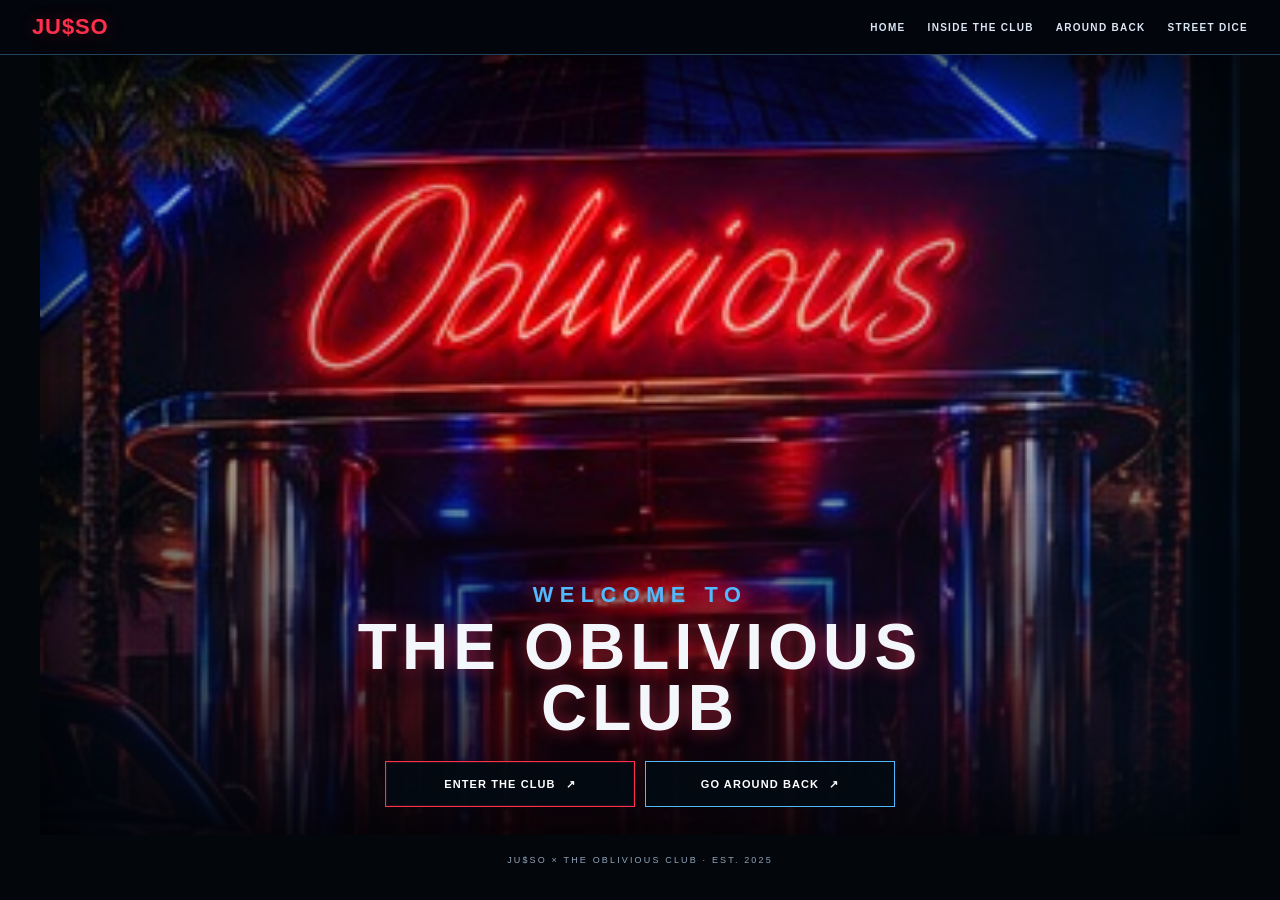
<file: index.html>
<!doctype html><html lang="en"><head><meta charset="utf-8"><meta name="viewport" content="width=device-width,initial-scale=1,viewport-fit=cover"><meta name="theme-color" content="#03060b"><meta name="description" content="Enter The Oblivious Club — a JU$SO music experience."><title>JU$SO — The Oblivious Club</title><link rel="stylesheet" href="styles.css"></head><body><header class="topbar"><a class="brand" href="index.html">JU$SO</a><nav class="nav" aria-label="Main navigation"><a href="index.html" aria-current="page">HOME</a><a href="club.html">INSIDE THE CLUB</a><a href="backyard.html">AROUND BACK</a><a href="game.html">STREET DICE</a></nav></header><main class="page"><section class="hero"><div class="hero-content"><h1><span>Welcome to</span>The Oblivious Club</h1><div class="actions"><a class="btn primary" href="club.html">ENTER THE CLUB <span aria-hidden="true">↗</span></a><a class="btn" href="backyard.html">GO AROUND BACK <span aria-hidden="true">↗</span></a></div></div></section></main><footer class="footer">JU$SO × THE OBLIVIOUS CLUB · EST. 2025</footer></body></html>
</file>
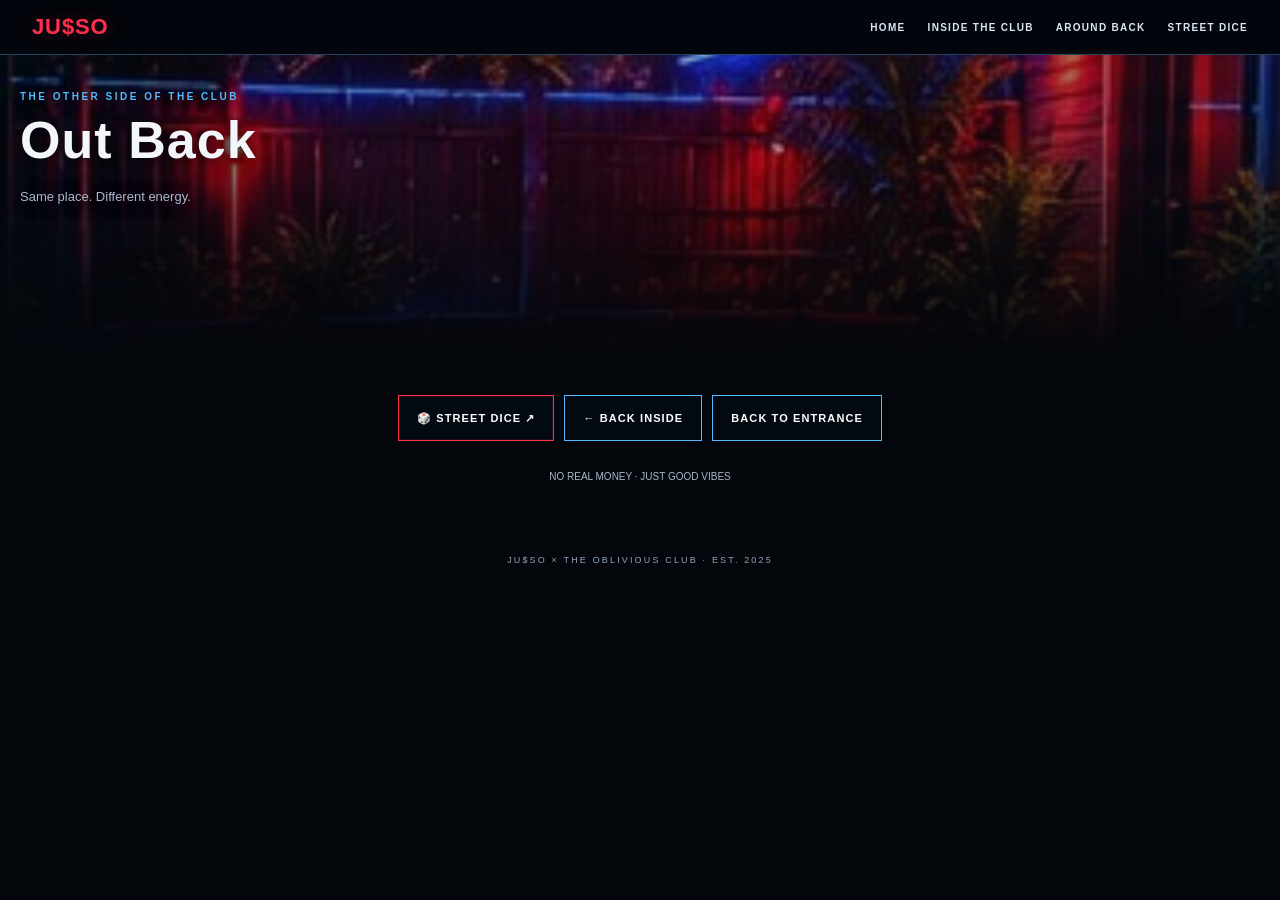
<file: backyard.html>
<!doctype html><html lang="en"><head><meta charset="utf-8"><meta name="viewport" content="width=device-width,initial-scale=1,viewport-fit=cover"><meta name="theme-color" content="#03060b"><meta name="description" content="Around back at The Oblivious Club — find Street Dice."><title>Around Back — JU$SO</title><link rel="stylesheet" href="styles.css"></head><body><header class="topbar"><a class="brand" href="index.html">JU$SO</a><nav class="nav" aria-label="Main navigation"><a href="index.html">HOME</a><a href="club.html">INSIDE THE CLUB</a><a href="backyard.html" aria-current="page">AROUND BACK</a><a href="game.html">STREET DICE</a></nav></header><section class="subscene backyard-hero"><div class="scene-title"><p class="eyebrow">THE OTHER SIDE OF THE CLUB</p><h1>Out Back</h1><p class="muted">Same place. Different energy.</p></div></section><main class="page content"><div class="actions"><a class="btn primary" href="game.html">🎲 STREET DICE ↗</a><a class="btn" href="club.html">← BACK INSIDE</a><a class="btn" href="index.html">BACK TO ENTRANCE</a></div><p class="fineprint" style="text-align:center;margin-top:28px">NO REAL MONEY · JUST GOOD VIBES</p></main><footer class="footer">JU$SO × THE OBLIVIOUS CLUB · EST. 2025</footer></body></html>
</file>
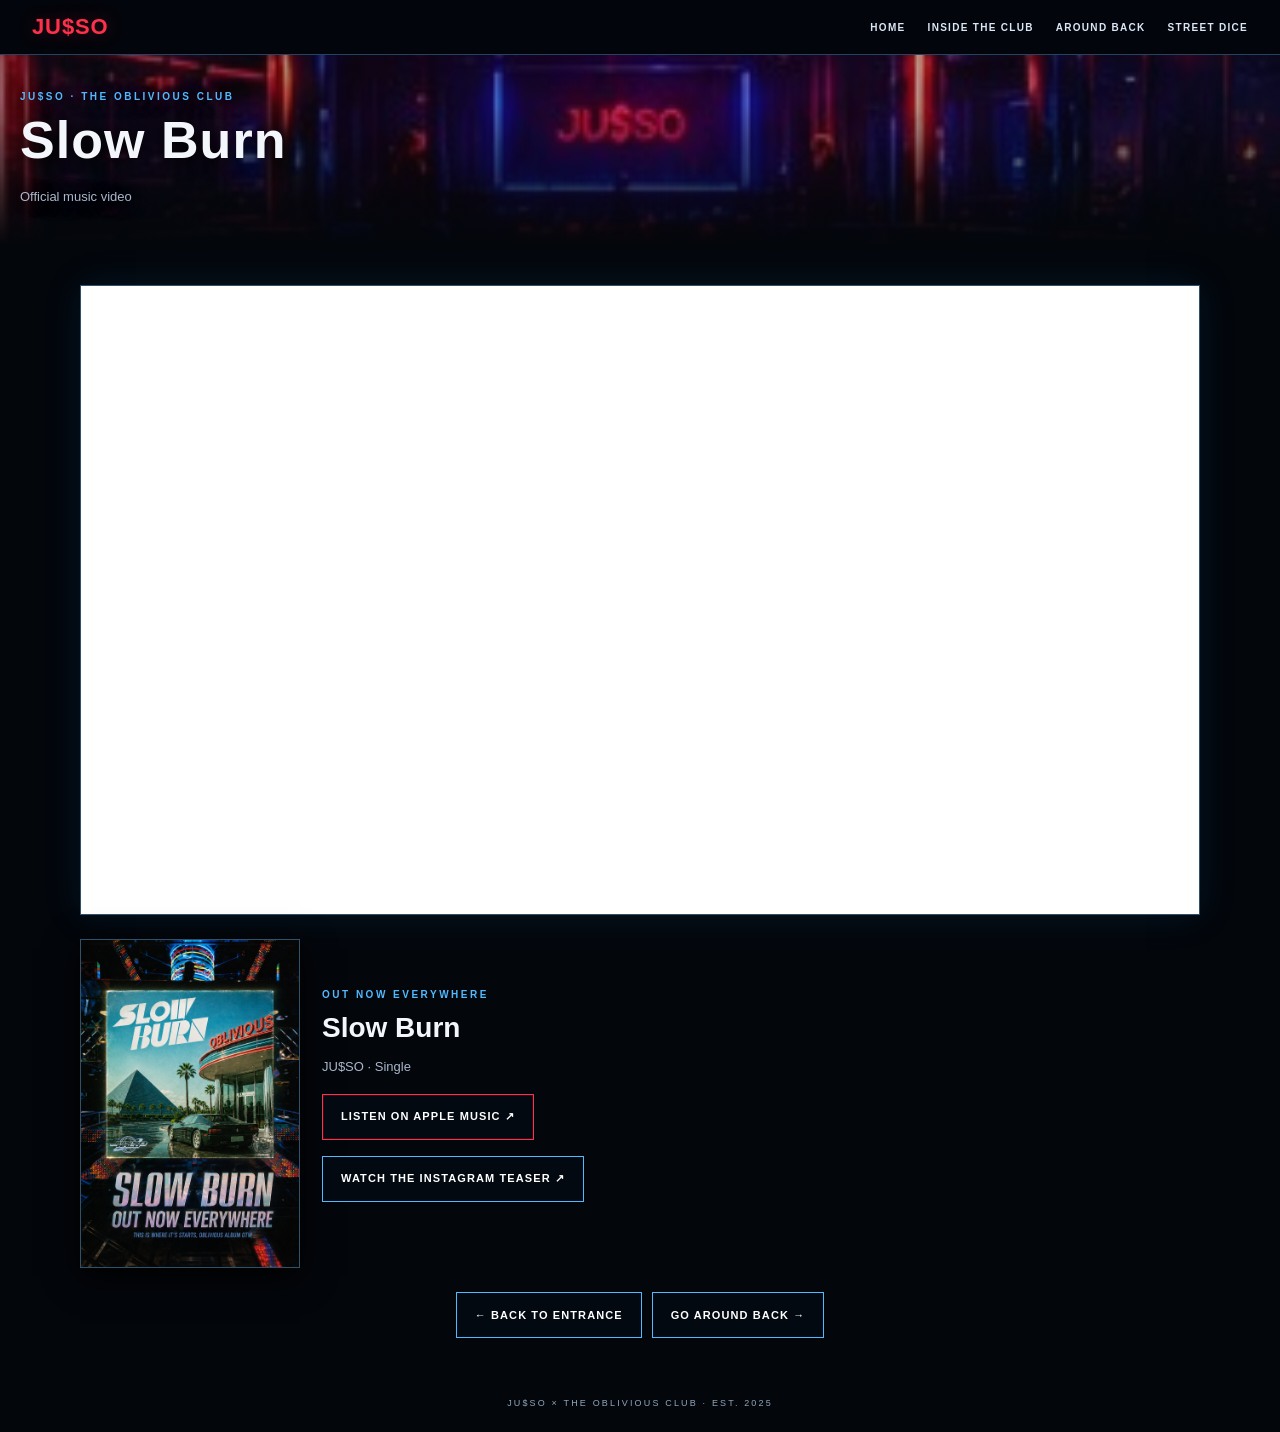
<file: club.html>
<!doctype html><html lang="en"><head><meta charset="utf-8"><meta name="viewport" content="width=device-width,initial-scale=1,viewport-fit=cover"><meta name="theme-color" content="#03060b"><meta name="description" content="Watch Slow Burn by JU$SO inside The Oblivious Club."><title>Inside The Club — JU$SO</title><link rel="stylesheet" href="styles.css"></head><body><header class="topbar"><a class="brand" href="index.html">JU$SO</a><nav class="nav" aria-label="Main navigation"><a href="index.html">HOME</a><a href="club.html" aria-current="page">INSIDE THE CLUB</a><a href="backyard.html">AROUND BACK</a><a href="game.html">STREET DICE</a></nav></header><section class="subscene inside-hero"><div class="scene-title"><p class="eyebrow">JU$SO · THE OBLIVIOUS CLUB</p><h1>Slow Burn</h1><p class="muted">Official music video</p></div></section><main class="page content"><div class="video-wrap"><iframe src="https://www.youtube-nocookie.com/embed/Oi0NiRrwgb0?rel=0" title="JU$SO — Slow Burn Official Music Video" loading="eager" allow="accelerometer; autoplay; clipboard-write; encrypted-media; gyroscope; picture-in-picture; web-share" referrerpolicy="strict-origin-when-cross-origin" allowfullscreen></iframe></div><section class="music-row" aria-label="Slow Burn promotional artwork and links"><img class="cover" src="assets/slow-burn-promo.png" alt="Original JU$SO Slow Burn promotional artwork: Out Now Everywhere; This Is Where It Starts, Oblivious Album OTW"><div><p class="eyebrow">OUT NOW EVERYWHERE</p><h2>Slow Burn</h2><p class="muted">JU$SO · Single</p><p><a class="btn primary" href="https://music.apple.com/us/album/slow-burn-single/6800876333" target="_blank" rel="noopener noreferrer">LISTEN ON APPLE MUSIC ↗</a></p><p><a class="btn" href="https://www.instagram.com/reel/Deo6HN9RfQr/?exln=ZDJucm5kYm9kODdn" target="_blank" rel="noopener noreferrer">WATCH THE INSTAGRAM TEASER ↗</a></p></div></section><div class="actions"><a class="btn" href="index.html">← BACK TO ENTRANCE</a><a class="btn" href="backyard.html">GO AROUND BACK →</a></div></main><footer class="footer">JU$SO × THE OBLIVIOUS CLUB · EST. 2025</footer></body></html>
</file>
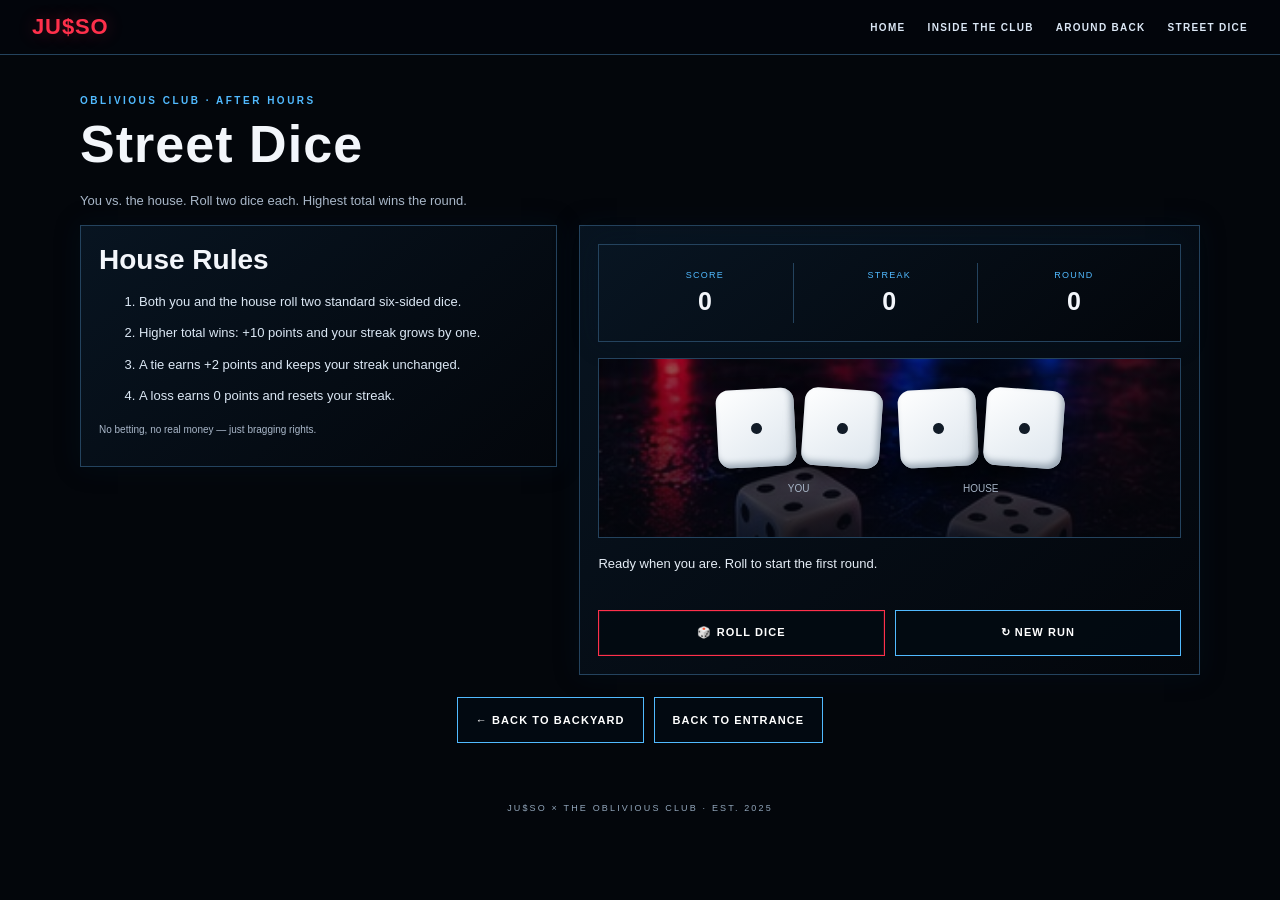
<file: game.html>
<!doctype html><html lang="en"><head><meta charset="utf-8"><meta name="viewport" content="width=device-width,initial-scale=1,viewport-fit=cover"><meta name="theme-color" content="#03060b"><meta name="description" content="Street Dice — a free, no-money JU$SO dice game."><title>Street Dice — JU$SO</title><link rel="stylesheet" href="styles.css"><script defer src="game.js"></script></head><body><header class="topbar"><a class="brand" href="index.html">JU$SO</a><nav class="nav" aria-label="Main navigation"><a href="index.html">HOME</a><a href="club.html">INSIDE THE CLUB</a><a href="backyard.html">AROUND BACK</a><a href="game.html" aria-current="page">STREET DICE</a></nav></header><main class="page content"><p class="eyebrow">OBLIVIOUS CLUB · AFTER HOURS</p><h1>Street Dice</h1><p class="muted">You vs. the house. Roll two dice each. Highest total wins the round.</p><div class="game-layout"><section class="rules"><h2>House Rules</h2><ol><li>Both you and the house roll two standard six-sided dice.</li><li>Higher total wins: +10 points and your streak grows by one.</li><li>A tie earns +2 points and keeps your streak unchanged.</li><li>A loss earns 0 points and resets your streak.</li></ol><p class="fineprint">No betting, no real money — just bragging rights.</p></section><section class="table-panel" aria-label="Street Dice game"><div class="stats" aria-live="polite"><div class="stat"><small>SCORE</small><strong id="score">0</strong></div><div class="stat"><small>STREAK</small><strong id="streak">0</strong></div><div class="stat"><small>ROUND</small><strong id="round">0</strong></div></div><div class="dice-row"><div><div style="display:flex;gap:8px"><div class="die" id="you1" role="img" aria-label="Your first die shows 1"></div><div class="die" id="you2" role="img" aria-label="Your second die shows 1"></div></div><p class="fineprint" style="text-align:center">YOU</p></div><div><div style="display:flex;gap:8px"><div class="die" id="house1" role="img" aria-label="House first die shows 1"></div><div class="die" id="house2" role="img" aria-label="House second die shows 1"></div></div><p class="fineprint" style="text-align:center">HOUSE</p></div></div><p class="status" id="status" aria-live="polite">Ready when you are. Roll to start the first round.</p><div class="game-controls"><button class="btn primary" id="roll" type="button">🎲 ROLL DICE</button><button class="btn" id="reset" type="button">↻ NEW RUN</button></div></section></div><div class="actions" style="margin-top:22px"><a class="btn" href="backyard.html">← BACK TO BACKYARD</a><a class="btn" href="index.html">BACK TO ENTRANCE</a></div></main><footer class="footer">JU$SO × THE OBLIVIOUS CLUB · EST. 2025</footer></body></html>
</file>
<file: styles.css>
:root{color-scheme:dark;--bg:#03060b;--ink:#f3f6fb;--muted:#aab8ca;--red:#ff304b;--blue:#51baff;--line:#24435e;--panel:#07111c}*{box-sizing:border-box}html{background:var(--bg);scroll-behavior:smooth}body{margin:0;min-height:100svh;background:#03060b;color:var(--ink);font-family:Arial,Helvetica,sans-serif}a{color:inherit}.topbar{position:relative;z-index:2;display:flex;align-items:center;justify-content:space-between;gap:14px;padding:14px clamp(14px,3vw,32px);background:#03060bee;border-bottom:1px solid #24435e}.brand{font-weight:900;font-size:22px;letter-spacing:.04em;color:var(--red);text-decoration:none;text-shadow:0 0 18px #ff304b55}.nav{display:flex;gap:clamp(8px,1.8vw,22px);flex-wrap:wrap;justify-content:flex-end}.nav a{font-size:10px;font-weight:700;letter-spacing:.13em;text-decoration:none;color:#dbe7f5}.nav a:hover,.nav a:focus-visible{color:var(--blue)}.page{width:min(100%,1200px);margin:auto}.footer{text-align:center;padding:20px 12px 24px;color:#92a6bb;font-size:9px;letter-spacing:.24em}.btn{display:inline-flex;align-items:center;justify-content:center;gap:10px;min-height:46px;padding:13px 18px;border:1px solid var(--blue);background:#030a12eF;color:#fff;text-decoration:none;font-size:11px;font-weight:800;letter-spacing:.1em;text-align:center;transition:background .18s,border-color .18s}.btn.primary{border-color:var(--red);box-shadow:inset 0 0 0 1px #ff304b22}.btn:hover{background:#102235;border-color:var(--red)}.btn:focus-visible,a:focus-visible,button:focus-visible{outline:2px solid #fff;outline-offset:3px}.actions{display:flex;gap:10px;flex-wrap:wrap;justify-content:center}.hero{position:relative;min-height:min(780px,calc(100svh - 60px));display:flex;align-items:flex-end;justify-content:center;padding:30px 18px 28px;overflow:hidden;background:#050912}.hero:before{content:"";position:absolute;inset:0;background-image:linear-gradient(180deg,#02040a10 0%,#02040a05 35%,#02040ae8 100%),url('assets/entrance-scene.jpg');background-position:center 38%;background-size:cover;filter:saturate(1.12)}.hero:after{content:"";position:absolute;inset:0;pointer-events:none;background:linear-gradient(90deg,#00152b44,#ff001a0b 48%,#00274d44);box-shadow:inset 0 0 110px #000}.hero-content{position:relative;z-index:1;width:min(620px,100%);text-align:center}.hero h1{font-size:clamp(32px,7vw,64px);line-height:.95;margin:0 0 22px;letter-spacing:.08em;text-transform:uppercase;text-shadow:0 0 18px #ff304b88}.hero h1 span{display:block;font-size:.34em;letter-spacing:.3em;color:var(--blue);margin-bottom:12px}.hero .actions .btn{min-width:min(250px,100%)}.subscene{position:relative;min-height:260px;background-position:center;background-size:cover;isolation:isolate}.subscene:after{content:"";position:absolute;inset:0;z-index:-1;background:linear-gradient(0deg,#03060b 0%,#03060b22 75%),linear-gradient(90deg,#00152b55,#ff001a18,#00152b55)}main.content{padding:clamp(18px,4vw,40px)}.eyebrow{font-size:10px;font-weight:700;letter-spacing:.25em;color:var(--blue);margin:0 0 12px}h1{font-size:clamp(30px,5vw,52px);font-weight:900;letter-spacing:.02em;line-height:1.02;margin:0 0 20px}h2{font-size:clamp(20px,3vw,28px);margin:0 0 8px}.video-wrap{width:100%;aspect-ratio:16/9;background:#000;border:1px solid #31516b;box-shadow:0 0 36px #007bc522;overflow:hidden}.video-wrap iframe{width:100%;height:100%;border:0;display:block}.music-row{display:grid;grid-template-columns:minmax(130px,220px) 1fr;gap:22px;align-items:center;margin:24px 0}.cover{display:block;width:100%;height:auto;border:1px solid #31516b;box-shadow:0 8px 32px #000}.muted{color:var(--muted);font-size:13px;line-height:1.6}.backyard-hero{min-height:300px;background-image:url('assets/backyard-scene.jpg')}.inside-hero{min-height:180px;background-image:url('assets/interior-scene.jpg')}.scene-title{position:relative;z-index:1;padding:36px 20px 24px;text-shadow:0 2px 18px #000}.game-layout{display:grid;grid-template-columns:1fr 1.3fr;gap:22px;align-items:start}.rules,.table-panel,.stats{border:1px solid #24435e;background:linear-gradient(140deg,#081522f2,#03060bf5);padding:18px;box-shadow:0 0 24px #00182a55}.rules li{margin:0 0 12px;color:#dce8f5;font-size:13px;line-height:1.5}.stats{display:grid;grid-template-columns:repeat(3,1fr);gap:8px;margin-bottom:16px}.stat{text-align:center;border-right:1px solid #24435e;padding:7px}.stat:last-child{border:0}.stat small{display:block;font-size:9px;letter-spacing:.14em;color:var(--blue)}.stat strong{display:block;font-size:25px;margin-top:7px}.dice-row{display:flex;gap:18px;justify-content:center;align-items:center;padding:30px 10px;background:linear-gradient(#03060b66,#03060bd9),url('assets/dice-scene.jpg') center/cover;border:1px solid #24435e;min-height:180px}.die{width:78px;height:78px;border-radius:13px;background:linear-gradient(145deg,#fff,#dce5ed);box-shadow:0 8px 18px #0009,inset -3px -4px 6px #9ba8b5;display:grid;grid-template:repeat(3,1fr)/repeat(3,1fr);padding:11px;gap:4px;transform:rotate(-3deg)}.die:nth-child(2){transform:rotate(4deg)}.pip{border-radius:50%;background:#111b27;align-self:center;justify-self:center;width:11px;height:11px;opacity:0}.pip.on{opacity:1}.game-controls{display:flex;gap:10px;flex-wrap:wrap;margin-top:14px}.game-controls button{cursor:pointer;flex:1}.status{min-height:42px;margin:16px 0 0;color:#e5edf6;font-size:13px;line-height:1.5}.fineprint{font-size:10px;color:var(--muted);line-height:1.6;margin-top:14px}@media(max-width:680px){.topbar{align-items:flex-start;flex-direction:column;gap:10px}.nav{justify-content:flex-start;gap:12px}.nav a{font-size:9px}.hero{min-height:calc(100svh - 112px);padding-bottom:26px}.music-row{grid-template-columns:105px 1fr;gap:14px}.music-row .btn{width:100%;padding:10px 7px;font-size:9px}.game-layout{grid-template-columns:1fr}.die{width:54px;height:54px;padding:7px;gap:2px;border-radius:9px}.pip{width:8px;height:8px}.dice-row{gap:8px;padding:22px 4px}.stats{padding:10px}.stat strong{font-size:22px}}@media(prefers-reduced-motion:reduce){*{scroll-behavior:auto;transition:none!important}}
</file>
